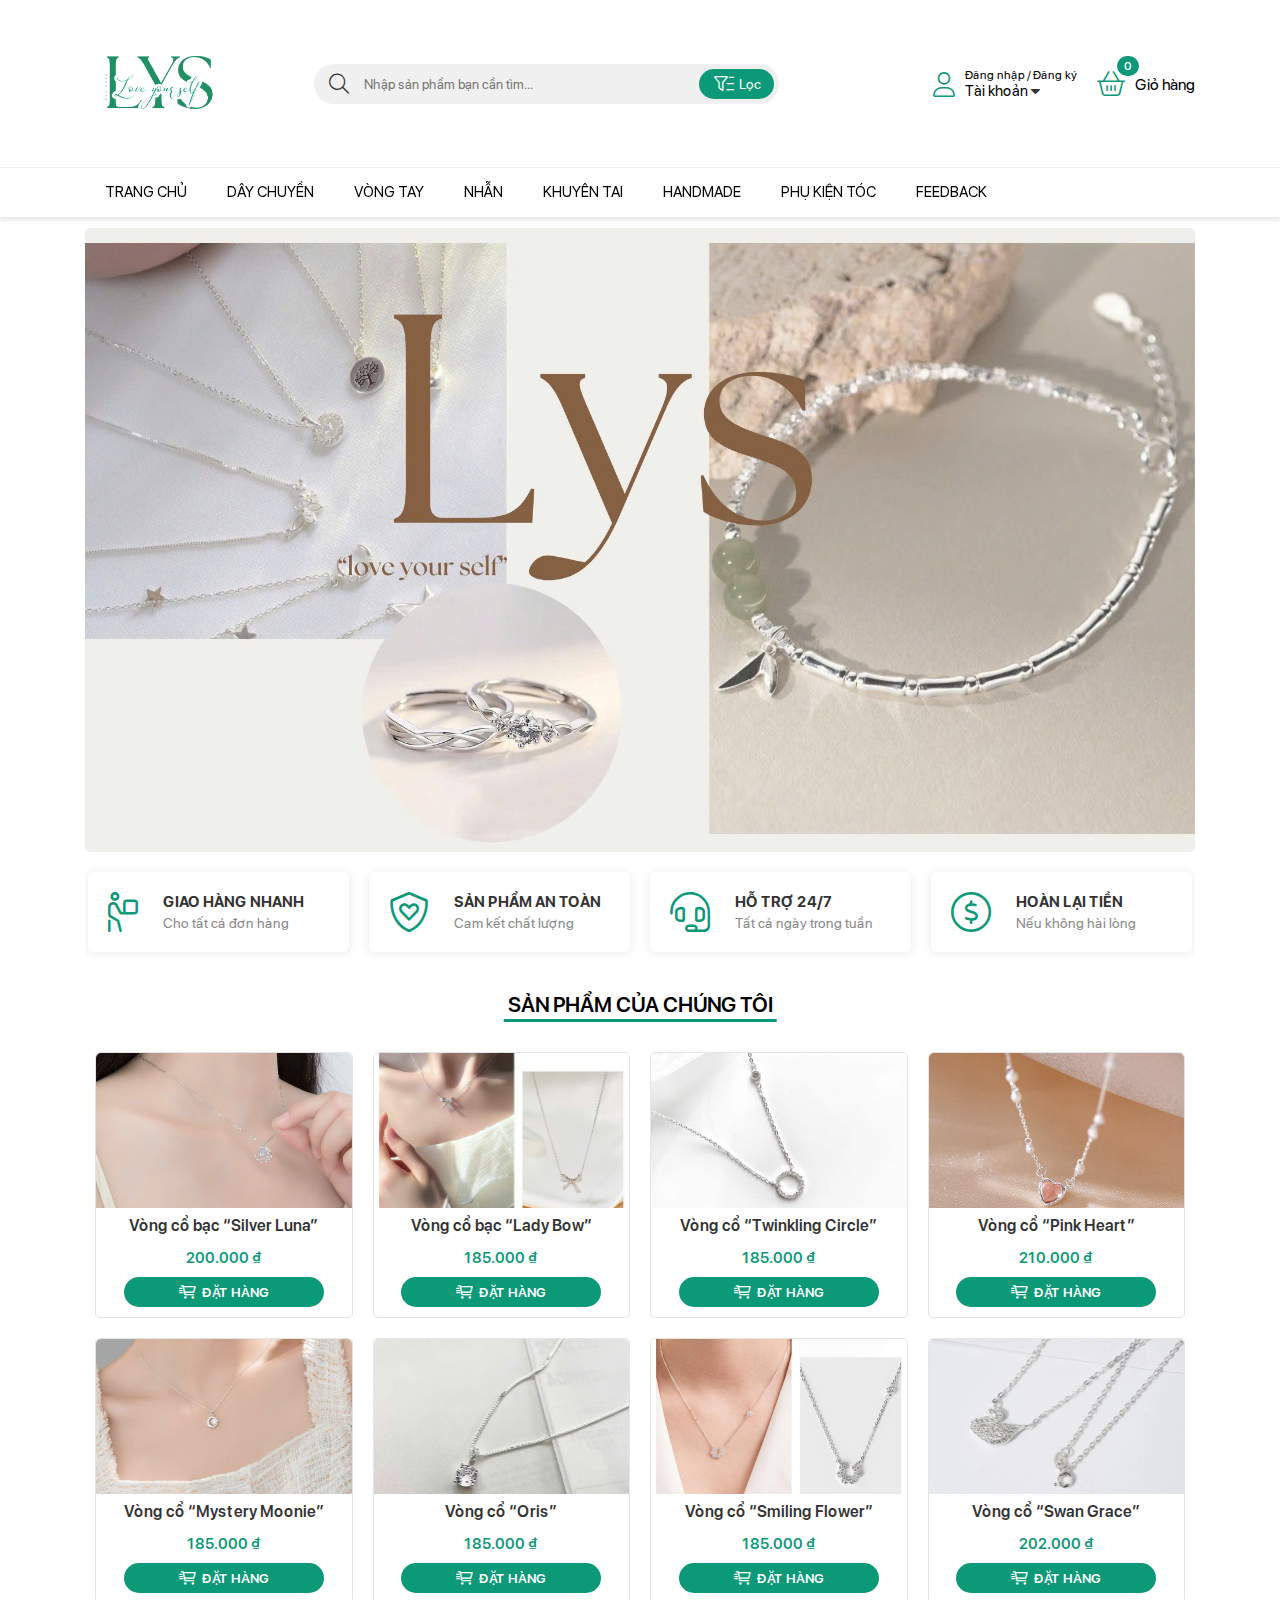
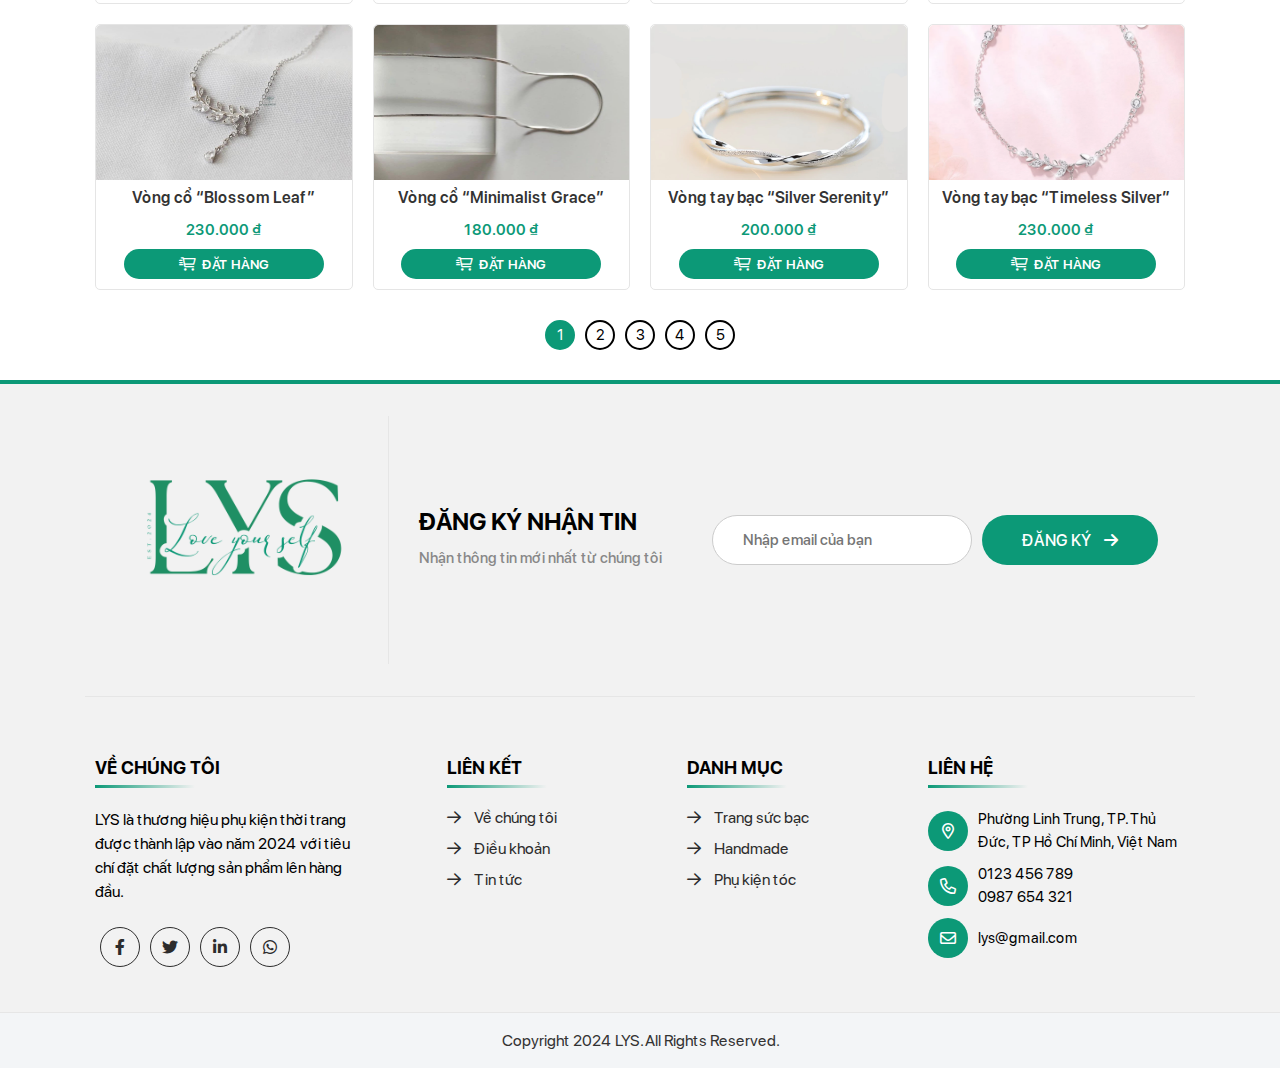
<file: index.html>
<!DOCTYPE html>
<html lang="en">

<head>
    <meta charset="UTF-8">
    <meta http-equiv="X-UA-Compatible" content="IE=edge">
    <meta name="viewport" content="width=device-width, initial-scale=1.0">
    <title>LYS</title>
    <link href='./assets/img/logo.png' rel='icon' type='image/x-icon' />
    <link rel="stylesheet" href="./assets/css/main.css">
    <link rel="stylesheet" href="./assets/css/home-responsive.css">
    <link rel="stylesheet" href="./assets/css/toast-message.css">
    <link rel="stylesheet" href="./assets/font/font-awesome-pro-v6-6.2.0/css/all.min.css"/>
    <script src="./js/checkout.js" defer></script>
</head>
<body>
    <header>
        <div class="header-top">
            <div class="container">
                <div class="header-top-left">
                    <ul class="header-top-list">
                        <li><a href=""><i class="fa-regular fa-phone"></i> 0123 456 789 (miễn phí)</a></li>
                        <li><a href=""><i class="fa-light fa-location-dot"></i> Xem vị trí cửa hàng</a></li>
                    </ul>
                </div>
                <div class="header-top-right">
                    <ul class="header-top-list">
                        <li><a href="">Giới thiệu</a></li>
                        <li><a href="">Cửa hàng</a></li>
                        <li><a href="">Chính sách</a></li>
                    </ul>
                </div>
            </div>
        </div>
        <div class="header-middle">
            <div class="container">
                <div class="header-middle-left">
                    <div class="header-logo">
                        <a href="">
                            <img src="./assets/img/logo.png" alt="" class="header-logo-img">
                        </a>
                    </div>
                </div>
                <div class="header-middle-center">
                    <form action="" class="form-search">
                        <span class="search-btn"><i class="fa-light fa-magnifying-glass"></i></span>
                        <input type="text" class="form-search-input" placeholder="Nhập sản phẩm bạn cần tìm..."
                            oninput="searchProducts()">
                        <button class="filter-btn"><i class="fa-light fa-filter-list"></i><span>Lọc</span></button>
                    </form>
                </div>
                <div class="header-middle-right">
                    <ul class="header-middle-right-list">
                        <li class="header-middle-right-item dnone open" onclick="openSearchMb()">
                            <div class="cart-icon-menu">
                                <i class="fa-light fa-magnifying-glass"></i>
                            </div>
                        </li>
                        <li class="header-middle-right-item close" onclick="closeSearchMb()">
                            <div class="cart-icon-menu">
                                <i class="fa-light fa-circle-xmark"></i>
                            </div>
                        </li>
                        <li class="header-middle-right-item dropdown open">
                            <i class="fa-light fa-user"></i>
                            <div class="auth-container">
                                <span class="text-dndk">Đăng nhập / Đăng ký</span>
                                <span class="text-tk">Tài khoản <i class="fa-sharp fa-solid fa-caret-down"></i></span>
                            </div>
                            <ul class="header-middle-right-menu">
                                <li><a id="login" href="javascript:;"><i class="fa-light fa-right-to-bracket"></i> Đăng nhập</a></li>
                                <li><a id="signup" href="javascript:;"><i class="fa-light fa-user-plus"></i> Đăng ký</a></li>
                            </ul>
                        </li>
                        <li class="header-middle-right-item open" onclick="openCart()">
                            <div class="cart-icon-menu">
                                <i class="fa-light fa-basket-shopping"></i>
                                <span class="count-product-cart">0</span>
                            </div>
                            <span>Giỏ hàng</span>
                        </li>
                    </ul>
                </div>
            </div>
        </div>
    </header>
    <nav class="header-bottom">
        <div class="container">
            <ul class="menu-list">
                <li class="menu-list-item"><a href="" class="menu-link">Trang chủ</a></li>
                <li class="menu-list-item" onclick="showCategory('Dây chuyền')"><a href="javascript:;" class="menu-link">Dây chuyền</a></li>
                <li class="menu-list-item" onclick="showCategory('Vòng tay')"><a href="javascript:;" class="menu-link">Vòng tay</a></li>
                <li class="menu-list-item" onclick="showCategory('Nhẫn')"><a href="javascript:;" class="menu-link">Nhẫn</a></li>
                <li class="menu-list-item" onclick="showCategory('Khuyên tai')"><a href="javascript:;" class="menu-link">Khuyên tai</a></li>
                <li class="menu-list-item" onclick="showCategory('Handmade')"><a href="javascript:;" class="menu-link">Handmade</a></li>
                <li class="menu-list-item" onclick="showCategory('Phụ kiện tóc')"><a href="javascript:;" class="menu-link">Phụ kiện tóc</a></li>
                <li class="menu-list-item" onclick="showCategory('Feedback')"><a href="javascript:;" class="menu-link">Feedback</a></li>
            </ul>
        </div>
    </nav>
    <div class="advanced-search">
        <div class="container">
            <div class="advanced-search-category">
                <span>Phân loại </span>
                <select name="" id="advanced-search-category-select" onchange="searchProducts()">
                    <option>Tất cả</option>
                    <option>Dây chuyền</option>
                    <option>Vòng tay</option>
                    <option>Nhẫn</option>
                    <option>Khuyên tai</option>
                    <option>Handmade</option>
                    <option>Phụ kiện tóc</option>
                </select>
            </div>
            <div class="advanced-search-price">
                <span>Giá từ</span>
                <input type="number" placeholder="tối thiểu" id="min-price" onchange="searchProducts()">
                <span>đến</span>
                <input type="number" placeholder="tối đa" id="max-price" onchange="searchProducts()">
                <button id="advanced-search-price-btn"><i class="fa-light fa-magnifying-glass-dollar"></i></button>
            </div>
            <div class="advanced-search-control">
                <button id="sort-ascending" onclick="searchProducts(1)"><i class="fa-regular fa-arrow-up-short-wide"></i></button>
                <button id="sort-descending" onclick="searchProducts(2)"><i class="fa-regular fa-arrow-down-wide-short"></i></button>
                <button id="reset-search" onclick="searchProducts(0)"><i class="fa-light fa-arrow-rotate-right"></i></button>
                <button onclick="closeSearchAdvanced()"><i class="fa-light fa-xmark"></i></button>
            </div>
        </div>
    </div>
    <main class="main-wrapper">
        <div class="container" id="trangchu">
            <div class="home-slider">
                <img src="./assets/img/banner-1.png" alt="">
            </div>
            <div class="home-service" id="home-service">
                <div class="home-service-item">
                    <div class="home-service-item-icon">
                        <i class="fa-light fa-person-carry-box"></i>
                    </div>
                    <div class="home-service-item-content">
                        <h4 class="home-service-item-content-h">GIAO HÀNG NHANH</h4>
                        <p class="home-service-item-content-desc">Cho tất cả đơn hàng</p>
                    </div>
                </div>
                <div class="home-service-item">
                    <div class="home-service-item-icon">
                        <i class="fa-light fa-shield-heart"></i>
                    </div>
                    <div class="home-service-item-content">
                        <h4 class="home-service-item-content-h">SẢN PHẨM AN TOÀN</h4>
                        <p class="home-service-item-content-desc">Cam kết chất lượng</p>
                    </div>
                </div>
                <div class="home-service-item">
                    <div class="home-service-item-icon">
                        <i class="fa-light fa-headset"></i>
                    </div>
                    <div class="home-service-item-content">
                        <h4 class="home-service-item-content-h">HỖ TRỢ 24/7</h4>
                        <p class="home-service-item-content-desc">Tất cả ngày trong tuần</p>
                    </div>
                </div>
                <div class="home-service-item">
                    <div class="home-service-item-icon">
                        <i class="fa-light fa-circle-dollar"></i>
                    </div>
                    <div class="home-service-item-content">
                        <h4 class="home-service-item-content-h">HOÀN LẠI TIỀN</h4>
                        <p class="home-service-item-content-desc">Nếu không hài lòng</p>
                    </div>
                </div>
            </div>
            <div class="home-title-block" id="home-title">
                <h2 class="home-title">Sản phẩm của chúng tôi</h2>
            </div>
            <div class="home-products" id="home-products">
            </div>
            <div class="page-nav">
                <ul class="page-nav-list">
                </ul>
            </div>
        </div>
        <div class="container" id="account-user">
            <div class="main-account">
                <div class="main-account-header">
                    <h3>Thông tin tài khoản của bạn</h3>
                    <p>Quản lý thông tin để bảo mật tài khoản</p>
                </div>
                <div class="main-account-body">
                    <div class="main-account-body-col">
                        <form action="" class="info-user">
                            <div class="form-group">
                                <label for="infoname" class="form-label">Họ và tên</label>
                                <input class="form-control" type="text" name="infoname" id="infoname" placeholder="">
                            </div>
                            <div class="form-group">
                                <label for="infophone" class="form-label">Số điện thoại</label>
                                <input class="form-control" type="text" name="infophone" id="infophone" disabled="true"
                                    placeholder="">
                            </div>
                            <div class="form-group">
                                <label for="infoemail" class="form-label">Email</label>
                                <input class="form-control" type="email" name="infoemail" id="infoemail"
                                    placeholder="Thêm địa chỉ email của bạn">
                                <span class="inforemail-error form-message"></span>
                            </div>
                            <div class="form-group">
                                <label for="infoaddress" class="form-label">Địa chỉ</label>
                                <input class="form-control" type="text" name="infoaddress" id="infoaddress"
                                    placeholder="Thêm địa chỉ giao hàng của bạn">
                            </div>
                        </form>
                    </div>
                    <div class="main-account-body-col">
                        <form action="" class="change-password">
                            <div class="form-group">
                                <label for="" class="form-label w60">Mật khẩu hiện tại</label>
                                <input class="form-control" type="password" name="" id="password-cur-info"
                                    placeholder="Nhập mật khẩu hiện tại">
                                <span class="password-cur-info-error form-message"></span>
                            </div>
                            <div class="form-group">
                                <label for="" class="form-label w60">Mật khẩu mới </label>
                                <input class="form-control" type="password" name="" id="password-after-info"
                                    placeholder="Nhập mật khẩu mới">
                                <span class="password-after-info-error form-message"></span>
                            </div>
                            <div class="form-group">
                                <label for="" class="form-label w60">Xác nhận mật khẩu mới</label>
                                <input class="form-control" type="password" name="" id="password-comfirm-info"
                                    placeholder="Nhập lại mật khẩu mới">
                                <span class="password-after-comfirm-error form-message"></span>
                            </div>
                        </form>
                    </div>
                    <div class="main-account-body-row">
                        <div>
                            <button id="save-info-user" onclick="changeInformation()"><i
                                    class="fa-regular fa-floppy-disk"></i> Lưu thay đổi</button>
                        </div>
                        <div>
                            <button id="save-password" onclick="changePassword()"><i class="fa-regular fa-key"></i> Đổi
                                mật khẩu</button>
                        </div>
                    </div>
                </div>
            </div>
        </div>
        <div class="container" id="order-history">
            <div class="main-account">
                <div class="main-account-header">
                    <h3>Quản lý đơn hàng của bạn</h3>
                    <p>Xem chi tiết, trạng thái của những đơn hàng đã đặt.</p>
                </div>
                <div class="main-account-body">
                    <div class="order-history-section">
                    </div>
                </div>
            </div>
        </div>
    </main>
    <div class="modal product-detail">
        <button class="modal-close close-popup"><i class="fa-thin fa-xmark"></i></button>
        <div class="modal-container mdl-cnt" id="product-detail-content">
        </div>
    </div>
    <div class="modal signup-login">
        <div class="modal-container">
            <button class="form-close" onclick="closeModal()"><i class="fa-regular fa-xmark"></i></button>
            <div class="forms mdl-cnt">
                <div class="form-content sign-up">
                    <h3 class="form-title">
                        Đăng ký tài khoản
                    </h3>
                    <p class="form-description">Đăng ký thành viên để mua hàng và nhận những ưu đãi đặc biệt từ chúng
                        tôi </p>
                    <form action="" class="signup-form">
                        <div class="form-group">
                            <label for="fullname" class="form-label">Họ và tên</label>
                            <input id="fullname" name="fullname" type="text" placeholder="Nhập họ tên"
                                class="form-control">
                            <span class="form-message-name form-message"></span>
                        </div>
                        <div class="form-group">
                            <label for="phone" class="form-label">Số điện thoại</label>
                            <input id="phone" name="phone" type="text" placeholder="Nhập số điện thoại"
                                class="form-control">
                            <span class="form-message-phone form-message"></span>
                        </div>
                        <div class="form-group">
                            <label for="password" class="form-label">Mật khẩu</label>
                            <input id="password" name="password" type="password" placeholder="Nhập mật khẩu"
                                class="form-control">
                            <span class="form-message-password form-message"></span>
                        </div>
                        <div class="form-group">
                            <label for="password_confirmation" class="form-label">Nhập lại mật khẩu</label>
                            <input id="password_confirmation" name="password_confirmation"
                                placeholder="Nhập lại mật khẩu" type="password" class="form-control">
                            <span class="form-message-password-confi form-message"></span>
                        </div>
                        <div class="form-group">
                            <input class="checkbox" name="checkbox" required="" type="checkbox" id="checkbox-signup">
                            <label for="checkbox-signup" class="form-checkbox">Tôi đồng ý với <a href="#"
                                    title="chính sách trang web" target="_blank">chính sách trang web</a></label>
                            <p class="form-message-checkbox form-message"></p>
                        </div>
                        <button class="form-submit" id="signup-button">Đăng ký</button>
                    </form>
                    <p class="change-login">Bạn đã có tài khoản ? <a href="javascript:;" class="login-link">Đăng nhập
                            ngay</a></p>
                </div>
                <div class="form-content login">
                    <h3 class="form-title">Đăng nhập tài khoản</h3>
                    <p class="form-description">Đăng nhập thành viên để mua hàng và nhận những ưu đãi đặc biệt từ chúng
                        tôi</p>
                    <form action="" class="login-form">
                        <div class="form-group">
                            <label for="phone" class="form-label">Số điện thoại</label>
                            <input id="phone-login" name="phone" type="text" placeholder="Nhập số điện thoại"
                                class="form-control">
                            <span class="form-message phonelog"></span>
                        </div>
                        <div class="form-group">
                            <label for="password" class="form-label">Mật khẩu</label>
                            <input id="password-login" name="password" type="password" placeholder="Nhập mật khẩu"
                                class="form-control">
                            <span class="form-message-check-login form-message"></span>
                        </div>
                        <button class="form-submit" id="login-button">Đăng nhập</button>
                    </form>
                    <p class="change-login">Bạn chưa có tài khoản ? <a href="javascript:;" class="signup-link">Đăng kí
                            ngay</a></p>
                </div>
            </div>
        </div>
    </div>
    <div class="modal-cart">
        <div class="cart-container">
            <div class="cart-header">
                <h3 class="cart-header-title"><i class="fa-regular fa-basket-shopping-simple"></i> Giỏ hàng</h3>
                <button class="cart-close" onclick="closeCart()"><i class="fa-sharp fa-solid fa-xmark"></i></button>
            </div>
            <div class="cart-body">
                <div class="gio-hang-trong">
                    <i class="fa-thin fa-cart-xmark"></i>
                    <p>Không có sản phẩm nào trong giỏ hàng của bạn</p>
                </div>
                <ul class="cart-list">
                </ul>
            </div>
            <div class="cart-footer">
                <div class="cart-total-price">
                    <p class="text-tt">Tổng tiền:</p>
                    <p class="text-price">0đ</p>
                </div>
                <div class="cart-footer-payment">
                    <button class="them-mon"><i class="fa-regular fa-plus"></i> Thêm sản phẩm</button>
                    <button class="thanh-toan disabled">Thanh toán</button>
                </div>
            </div>
        </div>
    </div>
    <div class="modal detail-order">
        <div class="modal-container mdl-cnt">
            <h3 class="modal-container-title">Thông tin đơn hàng</h3>
            <button class="form-close" onclick="closeModal()"><i class="fa-regular fa-xmark"></i></button>
            <div class="detail-order-content">
            </div>
        </div>
    </div>
    <footer class="footer">
        <div class="container">
            <div class="footer-top">
                <div class="footer-top-content">
                    <div class="footer-top-img">
                        <img src="./assets/img/logo1.png" alt="">
                    </div>
                    <div class="footer-top-subbox">
                        <div class="footer-top-subs">
                            <h2 class="footer-top-subs-title">Đăng ký nhận tin</h2>
                            <p class="footer-top-subs-text">Nhận thông tin mới nhất từ chúng tôi</p>
                        </div>
                        <form class="form-ground">
                            <input type="email" class="form-ground-input" placeholder="Nhập email của bạn">
                            <button class="form-ground-btn">
                                <span>ĐĂNG KÝ</span>
                                <i class="fa-solid fa-arrow-right"></i>
                            </button>
                        </form>
                    </div>
                </div>
            </div>
        </div>
        <div class="widget-area">
            <div class="container">
                <div class="widget-row">
                    <div class="widget-row-col-1">
                        <h3 class="widget-title">Về chúng tôi</h3>
                        <div class="widget-row-col-content">
                            <p>LYS là thương hiệu phụ kiện thời trang được thành lập vào năm 2024 với tiêu chí đặt chất lượng sản phẩm lên hàng đầu.</p>
                        </div>
                        <div class="widget-social">
                            <div class="widget-social-item">
                                <a href="">
                                    <i class="fab fa-facebook-f"></i>
                                </a>
                            </div>
                            <div class="widget-social-item">
                                <a href="">
                                    <i class="fab fa-twitter"></i>
                                </a>
                            </div>
                            <div class="widget-social-item">
                                <a href="">
                                    <i class="fab fa-linkedin-in"></i>
                                </a>
                            </div>
                            <div class="widget-social-item">
                                <a href="">
                                    <i class="fab fa-whatsapp"></i>
                                </a>
                            </div>
                        </div>
                    </div>
                    <div class="widget-row-col">
                        <h3 class="widget-title">Liên kết</h3>
                        <ul class="widget-contact">
                            <li class="widget-contact-item">
                                <a href="">
                                    <i class="fa-regular fa-arrow-right"></i>
                                    <span>Về chúng tôi</span>
                                </a>
                            </li>
                            <li class="widget-contact-item">
                                <a href="">
                                    <i class="fa-regular fa-arrow-right"></i>
                                    <span>Điều khoản</span>
                                </a>
                            </li>
                            <li class="widget-contact-item">
                                <a href="">
                                    <i class="fa-regular fa-arrow-right"></i>
                                    <span>Tin tức</span>
                                </a>
                            </li>
                        </ul>
                    </div>
                    <div class="widget-row-col">
                        <h3 class="widget-title">Danh mục</h3>
                        <ul class="widget-contact">
                            <li class="widget-contact-item">
                                <a href="">
                                    <i class="fa-regular fa-arrow-right"></i>
                                    <span>Trang sức bạc</span>
                                </a>
                            </li>
                            <li class="widget-contact-item">
                                <a href="">
                                    <i class="fa-regular fa-arrow-right"></i>
                                    <span>Handmade</span>
                                </a>
                            </li>
                            <li class="widget-contact-item">
                                <a href="">
                                    <i class="fa-regular fa-arrow-right"></i>
                                    <span>Phụ kiện tóc</span>
                                </a>
                            </li>
                        </ul>
                    </div>
                    <div class="widget-row-col-1">
                        <h3 class="widget-title">Liên hệ</h3>
                        <div class="contact">
                            <div class="contact-item">
                                <div class="contact-item-icon">
                                    <i class="fa-regular fa-location-dot"></i>
                                </div>
                                <div class="contact-content">
                                    <span>Phường Linh Trung, TP. Thủ Đức, TP Hồ Chí Minh, Việt Nam</span>
                                </div>
                            </div>
                            <div class="contact-item">
                                <div class="contact-item-icon">
                                    <i class="fa-regular fa-phone"></i>
                                </div>
                                <div class="contact-content contact-item-phone">
                                    <span>0123 456 789</span>
                                    <br>
                                    <span>0987 654 321</span>
                                </div>
                            </div>
                            <div class="contact-item">
                                <div class="contact-item-icon">
                                    <i class="fa-regular fa-envelope"></i>
                                </div>
                                <div class="contact-content conatct-item-email">
                                    <span>lys@gmail.com</span><br />
                                </div>
                            </div>
                        </div>
                    </div>
                </div>
            </div>
        </div>
    </footer>
    <div class="copyright-wrap">
        <div class="container">
            <div class="copyright-content">
                <p>Copyright 2024 LYS. All Rights Reserved.</p>
            </div>
        </div>
    </div>
    <div class="back-to-top">
        <a href="#"><i class="fa-regular fa-arrow-up"></i></a>
    </div>
    <div class="checkout-page">
        <div class="checkout-header">
            <div class="checkout-return">
                <button onclick="closecheckout()"><i class="fa-regular fa-chevron-left"></i></button>
            </div>
            <h2 class="checkout-title">THANH TOÁN VÀ GIAO HÀNG</h2>
        </div>
        <main class="checkout-section container">
            <div class="checkout-col-left">
                <div class="checkout-row">
                    <div class="checkout-col-title">
                        Thông tin đơn hàng
                    </div>
                    <div class="checkout-col-content">
                        <!-- <div class="content-group">
                            <p class="checkout-content-label">Hình thức giao nhận</p>
                            <div class="checkout-type-order">
                                <button class="type-order-btn active" id="giaotannoi">
                                    <i class="fa-duotone fa-moped"
                                        style="--fa-secondary-opacity: 1.0; --fa-primary-color: dodgerblue; --fa-secondary-color: #ffb100;"></i>
                                    Giao tận nơi
                                </button>
                                <button class="type-order-btn" id="tudenlay">
                                    <i class="fa-duotone fa-box-heart"
                                        style="--fa-secondary-opacity: 1.0; --fa-primary-color: pink; --fa-secondary-color: palevioletred;"></i>
                                    Tự đến lấy
                                </button>
                            </div>
                        </div> -->
                        <div class="content-group">
                            <p class="checkout-content-label">Ngày giao hàng</p>
                            <div class="date-order">
                            </div>
                        </div>
                        <div class="content-group chk-ship" id="giaotannoi-group">
                            <p class="checkout-content-label">Thời gian giao hàng</p>
                            <div class="delivery-time">
                                <input type="radio" name="giaongay" id="giaongay" class="radio">
                                <label for="giaongay">Giao ngay khi xong</label>
                            </div>
                            <div class="delivery-time">
                                <input type="radio" name="giaongay" id="deliverytime" class="radio">
                                <label for="deliverytime">Giao vào giờ</label>
                                <select class="choise-time">
                                    <option data-hours="08" value="08:00" selected="selected">08:00 - 09:00</option>

                                    <option data-hours="09" value="09:00">09:00 - 10:00</option>

                                    <option data-hours="10" value="10:00"> 10:00 - 11:00</option>

                                    <option data-hours="11" value="11:00"> 11:00 - 12:00</option>

                                    <option data-hours="12" value="12:00"> 12:00 - 13:00</option>

                                    <option data-hours="13" value="13:00"> 13:00 - 14:00</option>

                                    <option data-hours="14" value="14:00"> 14:00 - 15:00</option>

                                    <option data-hours="15" value="15:00"> 15:00 - 16:00</option>

                                    <option data-hours="16" value="16:00"> 16:00 - 17:00</option>

                                    <option data-hours="17" value="17:00"> 17:00 - 18:00</option>

                                    <option data-hours="18" value="18:00"> 18:00 - 19:00</option>

                                    <option data-hours="19" value="19:00"> 19:00 - 20:00</option>

                                    <option data-hours="20" value="20:00"> 20:00 - 21:00</option>

                                    <option data-hours="21" value="21:00"> 21:00 - 22:00</option>

                                </select>
                            </div>
                        </div>
                        <div class="content-group" id="tudenlay-group">
                            <p class="checkout-content-label">Lấy hàng tại chi nhánh</p>
                            <div class="delivery-time">
                                <input type="radio" name="chinhanh" id="chinhanh-1" class="radio">
                                <label for="chinhanh-1">273 An Dương Vương, Phường 3, Quận 5</label>
                            </div>
                            <div class="delivery-time">
                                <input type="radio" name="chinhanh" id="chinhanh-2" class="radio">
                                <label for="chinhanh-2">04 Tôn Đức Thắng, Phường Bến Nghé, Quận 1</label>
                            </div>
                        </div>
                        <div class="content-group">
                            <p class="checkout-content-label">Ghi chú đơn hàng</p>
                            <textarea type="text" class="note-order" placeholder="Nhập ghi chú"></textarea>
                        </div>
                    </div>
                </div>
                <div class="checkout-row">
                    <div class="checkout-col-title">
                        Thông tin người nhận
                    </div>
                    <div class="checkout-col-content">
                        <div class="content-group">
                            <form action="" class="info-nhan-hang">
                                <div class="form-group">
                                    <input id="tennguoinhan" name="tennguoinhan" type="text"
                                        placeholder="Tên người nhận" class="form-control">
                                    <span class="form-message"></span>
                                </div>
                                <div class="form-group">
                                    <input id="sdtnhan" name="sdtnhan" type="text" placeholder="Số điện thoại nhận hàng"
                                        class="form-control">
                                    <span class="form-message"></span>
                                </div>
                                <div class="form-group">
                                    <input id="diachinhan" name="diachinhan" type="text" placeholder="Địa chỉ nhận hàng"
                                        class="form-control chk-ship">
                                    <span class="form-message"></span>
                                </div>
                            </form>
                        </div>
                    </div>
                </div>
            </div>
            <div class="checkout-col-right">
                <p class="checkout-content-label">Đơn hàng</p>
                <div class="bill-total" id="list-order-checkout">
                </div>
                <div class="bill-payment">
                    <div class="total-bill-order">
                    </div>
                    <div class="policy-note">
                        Bằng việc bấm vào nút “Đặt hàng”, tôi đồng ý với
                        <a href="#" target="_blank">chính sách hoạt động</a>
                        của chúng tôi.
                    </div>
                </div>
                <div class="total-checkout">
                    <div class="text">Tổng tiền</div>
                    <div class="price-bill">
                        <div class="price-final" id="checkout-cart-price-final">0</div>
                    </div>
                </div>
                <div class="total-checkout" style="display: flex; flex-direction: column; gap:4px;">
                    <input id="magiamgia" name="magiamgia" type="text"
                    placeholder="Mã giảm giá" class="form-control">
                <p class="form-message" id="magiamgia-error"></p>
                </div>
                <button id="complete-checkout-btn">Đặt hàng</button>
            </div>
        </main>
    </div>
    <div id="toast"></div>
    <script src="./js/initialization.js"></script>
    <script src="./js/main.js"></script>
    
    <script src="./js/toast-message.js"></script>
</body>
</html>
</file>
<file: assets/css/main.css>
@font-face{font-family:'SFProDisplay';src:url('../font/SFPRODISPLAY/SFProDisplay-Regular.ttf') format('truetype');font-weight:400;font-display:fallback}
@font-face{font-family:'SFProDisplay';src:url('../font/SFPRODISPLAY/SFProDisplay-Light.ttf') format('truetype');font-weight:300;font-display:fallback}
@font-face{font-family:'SFProDisplay';src:url('../font/SFPRODISPLAY/SFProDisplay-Medium.ttf') format('truetype');font-weight:500;font-display:fallback}
@font-face{font-family:'SFProDisplay';src:url('../font/SFPRODISPLAY/SFProDisplay-Bold.ttf') format('truetype');font-weight:bold;font-display:fallback}
@font-face{font-family:'SFProDisplay';src:url('../font/SFPRODISPLAY/SFProDisplay-Semibold.ttf') format('truetype');font-weight:600;font-display:fallback}
@font-face{font-family:'SFProDisplay';src:url('../font/SFPRODISPLAY/SFProDisplay-Heavy.ttf') format('truetype');font-weight:800;font-display:fallback}

:root {
    --white: #fff;
    --black: #000;
    --text-color: #333;
    --green: #0c9977;
}

ul,
li {
    list-style: none;
    padding: 0;
}

a {
    text-decoration: none;
}

body::-webkit-scrollbar {
    width: 3px;
    /* height:50px; */
}

.home-service::-webkit-scrollbar,.menu-list::-webkit-scrollbar{
    height:4px;
    max-width: 10px;
}

.home-service::-webkit-scrollbar-track,.menu-list::-webkit-scrollbar-track,body::-webkit-scrollbar-track {
    background-color: #fafafa;
}


.home-service::-webkit-scrollbar-thumb,.menu-list::-webkit-scrollbar-thumb,body::-webkit-scrollbar-thumb {
    /* background: rgba(0, 0, 0, 0); */
    background: rgba(0, 0, 0, 0.4);
    border-radius: 10px;
    -webkit-box-shadow: rgba(255, 255, 255, 0.3) 0 0 0 1px;
    box-shadow: rgba(255, 255, 255, 0.3) 0 0 0 1px;
}

/* body:hover::-webkit-scrollbar-thumb{
    background: rgba(0, 0, 0, 0.45);
} */

* {
    padding: 0;
    margin: 0;
    box-sizing: border-box;
}

html {
    scroll-behavior: smooth;
}


body {
    background-color: #fff;
    position: relative;
}

body,input,button,textarea,pre {
    font-family: SFProDisplay, sans-serif;
    -webkit-tap-highlight-color: rgba(0, 0, 0, 0)
}

/* Chrome, Safari, Edge, Opera */
input::-webkit-outer-spin-button,input::-webkit-inner-spin-button {
    -webkit-appearance: none;
    margin: 0;
}

/* Firefox */
input[type=number] {
    -moz-appearance: textfield;
}

/* Custom radio buttons */
input[type="radio"]+label {
    display: inline-block;
    cursor: pointer;
    position: relative;
    padding-left: 30px;
    margin-right: 15px;
}

input[type="radio"]+label:before {
    content: "";
    display: block;
    width: 22px;
    height: 22px;
    margin-right: 14px;
    position: absolute;
    top: -3px;
    left: 0;
    border: 1px solid #aaa;
    background-color: #fff;
    border-radius: 50%;
}

input[type="radio"] {
    display: none !important;
}

input[type="radio"]:checked+label:after {
    content: "";
    display: block;
    position: absolute;
    top: 3px;
    left: 6px;
    width: 12px;
    height: 12px;
    border-radius: 50%;
    background: var(--green);
}

input[type="radio"]:checked+label:before {
    border: 1px solid var(--green);
}

/* Custom checkbox */
input[type="checkbox"]+label {
    display: inline-block;
    cursor: pointer;
    position: relative;
    padding-left: 30px;
    margin-right: 15px;
    font-size: 13px;
}


input[type="checkbox"]+label:before {
    content: "";
    display: block;
    width: 18px;
    height: 18px;
    margin-right: 14px;
    position: absolute;
    top: -3px;
    left: 0;
    border: 1px solid #aaa;
    background-color: #fff;
    border-radius: 3px;
}

input[type="checkbox"] {
    display: none !important;
}

input[type="checkbox"]:checked+label:after {
    content: "\f00c";
    font-family: "Font Awesome 6 Pro";
    font-size: 15px;
    line-height: 16px;
    color: var(--white);
    display: block;
    position: absolute;
    top: 0;
    left: 4px;
    width: 16px;
    height: 16px;
}

input[type="checkbox"]:checked+label:before {
    border: 1px solid var(--green);
    background-color: var(--green);
}

.container {
    max-width: 1130px;
    padding: 0 10px;
    margin: 0 auto;
}

.dnone{
    display: none!important;
}


/* Header Menu */
header {
    background-color: var(--white);
    position: sticky;
    top:0;
    z-index: 15;    
}

.header-top {
    background-color: var(--green);
    height: 30px;
    width: 100%;
    display: none;
}

.header-top .container {
    display: flex;
    justify-content: space-between;
    align-items: center;
    height: 100%;
}

.header-top-list {
    display: flex;
    align-items: center;
    column-gap: 20px;
}

.header-top-list a {
    color: var(--white);
    font-size: 14px;
}

.header-top-list a i {
    margin-right: 4px;
}

.header-middle{
    box-shadow: inset 0px -0.5px 0px #e6e6e6;
}

.header-middle .container {
    padding: 7px 10px;
    display: flex;
    align-items: center;
    justify-content: space-between;
}

.header-logo-img {
    width: 150px;
}

.header-middle-center {
    padding: 0 30px;
    flex: 1;
}

.form-search {
    display: flex;
    justify-content: center;
    position: relative;
}

.form-search-input {
    height: 40px;
    outline: none;
    border: none;
    background-color: #f0f0f0;
    padding: 10px 20px;
    padding-left: 0;
    border-top-right-radius: 99px;
    border-bottom-right-radius: 99px;
    width: 65%;
    /* border: 1px solid #e6ecf0;
    background-color: #f5f8fa; */
}

.filter-btn,.search-btn {
    border: none;
    outline: none;
    font-size: 20px;
    height: 40px;
    padding: 0 15px;
    color: var(--text-color);
    cursor: pointer;
    display: flex;
    align-items: center;
}

.search-btn {
    background-color: #f0f0f0;
    border-top-left-radius: 99px;
    border-bottom-left-radius: 99px;
}

.filter-btn{
    background-color: var(--green);
    height: 30px;
    color: var(--white);
    width: 75px;
    border-radius: 99px;
    position: relative;
    right: 80px;
    top: 5px
}

.filter-btn span{
    font-size: 14px;
    margin-left: 5px;
}

.header-middle-right>ul {
    display: flex;
    column-gap: 20px;
}

.header-middle-right-item {
    display: flex;
    align-items: center;
    cursor: pointer;
}

.auth-container {
    display: flex;
    flex-direction: column;
}

.text-dndk {
    font-size: 12px;
}

.text-tk {
    font-size: 15px;
}

.header-middle-right-item {
    position: relative;
}

.header-middle-right-item i {
    font-size: 25px;
    margin-right: 10px;
    color: var(--green);
}

.text-tk i {
    font-size: 14px !important;
    color: var(--text-color) !important;
}

.cart-icon-menu {
    position: relative;
}

.cart-icon-menu span {
    color: var(--white);
    background: var(--green);
    height: 20px;
    left: 20px;
    top: -15px;
    border-radius: 40px;
    display: inline-block;
    text-align: center;
    line-height: 20px;
    font-size: 12px;
    font-weight: 500;
    position: absolute;
    padding: 0px 7px;
    z-index: 999999;
}

@keyframes slidein {
    from {
        left: -300px;
        top: 800px;
    }
    to {
        left: 20px;
        top: -15px;
    }
}


.header-middle-right-item:hover .header-middle-right-menu {
    visibility: visible;
    /* transform: scale(1); */
    transform: translateY(0);
    opacity: 1;
}

.header-middle-right-menu {
    position: absolute;
    top: calc(100% + 10px);
    border-radius: 5px;
    background-color: var(--white);
    border: 1px solid rgb(239, 239, 239);
    box-shadow: rgb(0 0 0 / 18%) 0px 6px 12px 0px;
    min-width: 200px;
    z-index: 2;
    visibility: hidden;
    /* transform: scale(0); */
    transform: translateY(20px);
    opacity: 0;
    transition: visibility 0.3s, transform 0.4s, opacity 0.3s;
}

/* .header-middle-right-menu::before{
    content: "";
    position: absolute;
    border-width: 20px 20px;
    border-style: solid;
    border-color: transparent transparent var(--white) transparent;
    top: -30px;
    left: 50%;
    transform: translateX(-50%);
    z-index: -1;
} */

.header-middle-right-menu::after {
    content: "";
    position: absolute;
    background-color: transparent;
    top: -10px;
    min-width: 200px;
    height: 10px;
}

.header-middle-right-menu li a {
    font-size: 14px;
    display: inline-block;
    padding: 8px 20px;
    color: var(--text-color);
    width: 100%;
}

.header-middle-right-menu li i {
    font-size: 14px;
    margin-right: 5px;
}

.header-middle-right-menu li:hover {
    background-color: #eee;
}

.header-middle-right-menu .border {
    border-top: 1px solid #eee;
}

.header-bottom{ 
    transition: transform 0.6s ease;
    position: fixed;
    left: 0;
    right: 0;
    background-color: var(--white);
    box-shadow: 0 3px 5px 0 rgb(0 0 0 / 10%);
    z-index: 4;
}

.header-bottom.hide{
    transform: translateY(-50px);
}

.header-middle-right-menu{
    right: 0;
}

.menu-list {
    display: flex;
    height: 49px;
    white-space: nowrap;
    overflow-x: auto;
    overflow-y: hidden;
}

.menu-link {
    color: var(--black);
    display: inline-block;
    padding: 15px 20px;
    text-transform: uppercase;
    position: relative;
    font-size: 15px;
}

.menu-link:hover::after {
    visibility: visible;
    transform: scale(1);
    opacity: 1;
}

.menu-link::after {
    content: "";
    position: absolute;
    height: 2px;
    visibility: hidden;
    transform: scale(0);
    opacity: 0;
    transition: visibility 0.3s, transform 0.3s, opacity 0.3s;
    width: 100%;
    left: 0;
    bottom: 0;
    background-color: var(--green);
    transition: all 0.3s ease;
}

.advanced-search{
    background-color: var(--white);
    position: fixed;
    z-index: 11;
    width: 100%;
    transform: translateY(-50px);
    transition: transform 0.6s ease;
}

.advanced-search.open{
    transform: translateY(0);
    box-shadow: 0 3px 5px 0 rgb(0 0 0 / 10%);
}

.advanced-search .container{
    display: flex;
    justify-content: space-around;
    align-items: center;
}

.advanced-search-price{
    display: flex;
    height: 49px;
    align-items: center;
}

#advanced-search-category-select{
    height: 35px;
    outline: none;
    border: none;
    border-radius: 5px;
    padding: 0 10px;
    background-color: #f0f0f0;
    border-right: 10px solid #f0f0f0;
    cursor: pointer;
}

.advanced-search-price input{
    border: none;
    outline: none;
    height: 35px;
    width: 140px;
    padding: 0 10px;
    background-color: #f0f0f0;
    border-radius: 5px;
}

.advanced-search span{
    margin: 0 10px;
    font-size: 15px;
    color: var(--text-color);
}

#advanced-search-price-btn,.advanced-search-control button{
    height: 35px;
    width: 35px;
    border: none;
    outline: none;
    border-radius: 5px;
    cursor: pointer;
}

#advanced-search-price-btn{
    margin-left: 10px;
    background-color: var(--green);
    color: var(--white);
    font-size: 20px;
}

.advanced-search-control button:hover{
    background-color: var(--green);
    color: var(--white);
}

/* Main Menu */
.main-wrapper {
    overflow: hidden;
    padding-top: 60px
}

.home-title-block {
    padding: 0 10px 10px;
    scroll-margin-top: 80px;
}

.home-slider{
    display: flex;
}

.home-slider img {
    width: 100%;
    height: auto;
    object-fit: cover;
    border-radius: 5px;
}

.home-service{
    display: flex;
    margin-top: 30px;
    column-gap: 20px;
    scroll-margin-top: 30px;
    white-space: nowrap;
    overflow-x: auto;
    margin: 10px 0;
    padding:10px 3px;
}

.home-service-item{
    box-shadow: 0px 1px 9px 2px #f1f1f1;
    width: 25%;   
    display: flex;
    padding: 20px;
    align-items: center;
    border-radius: 5px;
}

.home-service-item-icon i{
    font-size: 40px;
    margin-right: 25px;
    color: var(--green);
}

.home-service-item-content-h{
    font-size: 15px;
    color: var(--text-color)
}

.home-service-item-content-desc{
    margin-top: 4px;
    font-size: 14px;
    color:#888
}

.home-title {
    /* font-family: 'Lobster', cursive; */
    font-weight: 600;
    text-align: center;
    font-size: 21px;
    position: relative;
    text-transform: uppercase;
    margin-top: 30px;
}

.home-title::after {
    content: "";
    position: absolute;
    height: 3px;
    background-color: var(--green);
    width: 25%;
    left: 50%;
    transform: translate(-50%);
    bottom: -5px;
}

.no-result{
    width: 100%;
    text-align: center;
    margin: 10px 0;
}

.no-result-h{
    font-size: 25px;
    margin: 10px
}

.no-result-p{
    width: 100%;
    color: #757575;
    text-align: center;
}

.no-result i{
    color: #757575;
    font-size: 80px;
    margin-top: 30px;
}

.home-products {
    display: flex;
    flex-wrap: wrap;
    margin-top: 15px;
}

.col-product {
    width: 25%;
    padding: 10px;
    overflow: hidden;
}

.card-product {
    background-color: var(--white);
    border-radius: 5px;
    border: 1px solid #e5e5e5;
}

.card-header {
    border-top-left-radius: 5px;
    border-top-right-radius: 5px;
    overflow: hidden;
    position: relative;
}

.card-header strong {
    position: absolute;
    color: var(--white);
    background-color: var(--green);
    right: 5px;
    top: 5px;
    padding: 5px 10px;
    border-radius: 23px 23px 23px 0px;
    font-size: 12px;
    font-weight: 600;
    z-index: 1;
}

.card-image {
    height: 155px;
    width: 100%;
    object-fit: cover;
    transition: transform 0.4s ease;
    display: block;
}

.card-image:hover {
    transform: scale(1.05);
}

.card-image-link {
    display: block;
    width: 100%;
    height: 100%;
}

.card-content {
    padding: 8px 10px;
    text-align: center;
}

.card-title-link {
    color: var(--text-color);
    font-size: 16px;
    font-weight: 600;
}

.card-footer {
    padding: 5px 10px 10px;
}

.product-price{
    text-align: center;
}

.product-price .current-price {
    color: var(--green);
    font-weight: 600;
    font-size: 15px
}

.product-price .old-price {
    text-decoration: line-through;
    color: #808080;
    font-size: 13px;
    margin-left: 5px;
}

.product-buy {
    margin-top: 10px;
    display: flex;
    justify-content: center;
}

.card-button {
    background-color: var(--green);
    outline: none;
    border: none;
    width: 85%;
    padding: 7px;
    color: var(--white);
    border-radius: 20px;
    cursor: pointer;
    text-transform: uppercase;
    font-weight: 600;
}

.card-button:hover {
    box-shadow: inset 0 0 0 100px rgb(0 0 0 / 20%);

}

.card-button i {
    margin-right: 3px;
}

/* Page Nav  */

.page-nav,.page-nav-list {
    display: flex;
    justify-content: center;
    align-items: center;
    column-gap: 10px;
    margin-top: 10px;
}

.page-nav-item a {
    display: inline-block;
    color: var(--black);
    border: 2px solid #000;
    height: 30px;
    width: 30px;
    text-align: center;
    line-height: 27px;
    border-radius: 50%;
    font-size: 15px;
}

.page-nav-item.active a,.page-nav-item a:hover {
    background-color: var(--green);
    color: var(--white);
    border: 2px solid var(--green);
}

/*Modal Box*/
.modal {
    background-color: rgba(0, 0, 0, .6);
    position: fixed;
    top: 0;
    right: 0;
    left: 0;
    bottom: 0;
    display: flex;
    justify-content: center;
    align-items: center;
    opacity: 0;
    pointer-events: none;
    transition: opacity 0.3s ease;
    z-index: 16;
}

.modal.open {
    pointer-events: auto;
    opacity: 1;
}

.modal.open .modal-container{
    transform: scale(1);
}

.modal-close {
    background-color: rgb(0 0 0 / 40%);
    height: 50px;
    width: 50px;
    border-radius: 50%;
    font-size: 28px;
    color: var(--white);
    border: 0;
    position: absolute;
    top: 20px;
    right: 20px;
    padding: 20px;
    cursor: pointer;
    display: flex;
    justify-content: center;
    align-items: center;

}

.modal-close i {
    transition: all 0.4s;
}

.modal-close:hover i {
    transform: rotate(180deg)
}

.modal-container {
    background-color: var(--white);
    max-height: calc(100vh - 60px);
    box-shadow: 0px 4px 30px rgb(0 0 0 / 25%);
    border-radius: 5px;
    overflow: hidden;
    overflow-y: scroll;
    overflow-y: overlay;
    position: relative;
    transform: scale(0.8);
    transition: 0.3s ease;
}

.product-detail .modal-container {
    width: 585px;
}

.signup-login .modal-container {
    width: 380px;
}

.detail-order .modal-container {
    width: 550px;
}

.detail-order-content {
    padding: 20px
}

.modal-container::-webkit-scrollbar {
    width: 5px;
    height: 0;
}

.modal-container::-webkit-scrollbar-track {
    margin: 370px 0 80px;
}

.modal-container::-webkit-scrollbar-thumb {
    background: rgba(0, 0, 0, 0);
    border-radius: 10px;
    -webkit-box-shadow: rgba(255, 255, 255, 0.3) 0 0 0 1px;
    box-shadow: rgba(255, 255, 255, 0.3) 0 0 0 1px;
}

.modal-container:hover::-webkit-scrollbar-thumb {
    background: rgba(0, 0, 0, 0.45);
}

.modal-body {
    padding: 15px 20px;
}

.product-image {
    width: 100%;
    object-fit: cover;
    max-height: 375px;
}

h2.product-title {
    color: var(--black);
    font-size: 18px;
    font-weight: 600;
    margin-bottom: 10px;

}

.product-control {
    display: flex;
    justify-content: space-between;
    align-items: center;
    margin-bottom: 10px;
}

.priceBox .current-price {
    color: var(--green);
    font-weight: 600;
    font-size: 17px;
}

.priceBox .old-price {
    text-decoration: line-through;
    color: #808080;
    font-size: 13px;
    margin-left: 5px;
}

.buttons_added {
    display: -ms-inline-flexbox;
    display: inline-flex;
    white-space: nowrap;
}

.is-form {
    background-color: #f9f9f9;
    height: 25px;
    width: 25px;
    border: 1px solid #ddd;
    cursor: pointer;
    line-height: 20px;
}

.is-form:focus,.input-text:focus {
    outline: none;
}

.is-form.plus,.is-form.minus {
    border-radius: 50%;
}

.input-qty {
    background-color: #fff;
    height: 25px;
    width: 30px;
    text-align: center;
    font-size: 14px;
    display: inline-block;
    margin: 0 5px;
    border: 1px solid #ddd;
    padding: 0;
    border-radius: 5px;
    outline: none;
}

.input-qty::-webkit-outer-spin-button,
.input-qty::-webkit-inner-spin-button {
    --webkit-appearance: none;
    margin: 0;
}

.product-description {
    color: var(--text-color);
    font-size: 15px;
}

.notebox {
    border-top: 1px solid #eee;
    padding: 12px 20px;
}

.notebox-title {
    color: #808080;
    text-transform: uppercase;
    font-size: 13px;
    font-weight: 600;
    margin-bottom: 10px;
}

.text-note {
    width: 100%;
    height: 100px;
    border: none;
    outline: none;
    border-radius: 5px;
    padding: 15px;
    background-color: #F7F7F7;
    font-size: 14px;
}

.modal-footer {
    padding: 12px 20px;
    display: flex;
    justify-content: space-between;
    border-top: 1px solid #eee;
    background-color: var(--white);
    position: sticky;
    bottom: 0;
}

.price-total {
    display: flex;
    flex-direction: column;
}

.price-total .thanhtien {
    color: #808080;
    font-size: 13px;
}

.price-total .price {
    color: var(--green);
    font-weight: 600;
    font-size: 16px;
}

.modal-footer-control button {
    background-color: var(--green);
    border: none;
    outline: none;
    color: var(--white);
    padding: 10px 25px;
    font-size: 15px;
    border-radius: 25px;
    font-weight: 500;
    cursor: pointer;
}

/*  Sign up */

.modal.signup-login .modal-container {
    overflow: hidden;
}

.modal-container .forms {
    width: 200%;
    display: flex;
    align-items: center;
    /* height: 545px; */
    /* transition: height 0.2s ease; */
}

.modal-container.active .forms {
    height: 375px;
}

.modal-container.active .sign-up {
    margin-left: -50%;
}

.form-content {
    padding: 20px;
    width: 50%;
    /* transition: margin-left 0.15s ease; */
}

.form-title {
    text-align: center;
    padding-bottom: 10px;
    font-size: 20px;
}

.form-description {
    text-align: center;
    color: #808080;
    font-size: 14px;
}

.login-form,
.signup-form {
    margin-top: 15px;
}

.form-group {
    margin-bottom: 10px;
}

.form-label {
    margin-bottom: 5px;
    display: inline-block;
    font-size: 14px;
    font-weight: 600;
}

.form-control {
    width: 100%;
    height: 40px;
    padding: 8px 12px;
    border: 1px solid #e5e5e5;
    border-radius: 5px;
    outline: none;
    transition: border 0.3s linear;
}

.form-control.error {
    border-color: #0c9977;
}

.form-control:focus {
    border-color: var(--green);
}

.form-message {
    color: #0c9977;
    font-size: 13px;
    margin-top: 10px;
}

.form-submit {
    width: 100%;
    height: 40px;
    outline: none;
    border: none;
    color: var(--white);
    background-color: var(--green);
    border-radius: 5px;
    cursor: pointer;
    text-transform: uppercase;
}

.form-close {
    background-color: rgba(0, 0, 0, .3);
    height: 30px;
    width: 30px;
    line-height: 29px;
    position: absolute;
    right: 10px;
    top: 10px;
    z-index: 2;
    border-radius: 50%;
    border: none;
    outline: none;
    color: var(--white);
    cursor: pointer;
}

.change-login a,
label a {
    color: var(--green);
}

.change-login {
    padding-top: 15px;
    text-align: center;
    font-size: 16px;
}

/* Test login sign up */
.lg-container div {
    display: flex;
    align-items: center;
    justify-content: center;
}

.lg-container button {
    width: 50%;
    border: 0;
    outline: none;
    height: 40px;
    color: #fff;
    background-color: var(--green);
    cursor: pointer;
}

.lg-container button:first-of-type {
    border-right: 1px solid #eee;
}

/* Cart */
.modal-cart {
    background-color: rgba(0, 0, 0, .6);
    position: fixed;
    top: 0;
    right: 0;
    left: 0;
    bottom: 0;
    z-index: 16;
    display: flex;
    align-items: center;
    flex-direction: row;
    justify-content: flex-end;
    visibility: hidden;
}

.modal-cart.open {
    visibility: visible;

}

.modal-cart.open .cart-container {
    visibility: visible;
    transform: translateX(0);
}

.cart-container {
    overflow: hidden;
    position: relative;
    background-color: var(--white);
    width: 400px;
    height: calc(100% - 30px);
    right: 15px;
    border-radius: 10px;
    display: flex;
    flex-direction: column;
    padding-top: 66px;
    padding-bottom: 119px;
    transform: translateX(100%);
    visibility: hidden;
    transition: transform 0.5s cubic-bezier(0.645, 0.045, 0.355, 1), visibility 0.5s cubic-bezier(0.645, 0.045, 0.355, 1);
}

.cart-header {
    display: flex;
    justify-content: space-between;
    align-items: center;
    padding: 15px 20px;
    border-bottom: 1px solid #eee;
    position: absolute;
    top: 0;
    left: 0;
    width: 100%;
    background-color: var(--white);
}

.cart-header-title {
    font-weight: 600;
}

.cart-header-title i {
    color: var(--green);
    font-size: 20px;
    margin-right: 10px;
}

.cart-close {
    background-color: var(--white);
    border: none;
    outline: none;
    color: var(--black);
    border: 2px solid var(--black);
    padding: 10px;
    border-radius: 50%;
    height: 30px;
    width: 30px;
    display: flex;
    align-items: center;
    justify-content: center;
    font-size: 16px;
    cursor: pointer;
}

.cart-body {
    flex-grow: 1;
    padding: 10px 20px;
    overflow: auto;
}

.gio-hang-trong {
    display: flex;
    flex-direction: column;
    align-items: center;
    padding-top: 20px;
}

.gio-hang-trong i {
    font-size: 70px;
}

.gio-hang-trong p {
    font-size: 14px;
    margin-top: 20px;
}

.cart-item {
    list-style: none;
    padding: 15px 0;
    border-bottom: 1px solid #eee;
}

.cart-item-info {
    display: flex;
    justify-content: space-between;
}

.cart-item-title {
    font-size: 15px;
    width: 70%;
}

.cart-item-price {
    color: #666666;
    font-weight: 500;
    width: 30%;
    text-align: right;
    font-size: 14px;
}

.product-note {
    font-size: 13px;
    color: #808080;
    font-style: italic;
    margin-top: 5px;
}

.product-note i {
    margin-right: 5px;
}

.cart-item-control {
    display: flex;
    justify-content: space-between;
    margin-top: 10px;
}

.cart-item-delete {
    border: none;
    outline: none;
    background-color: var(--green);
    padding: 5px 10px;
    color: var(--white);
    border-radius: 5px;
    cursor: pointer;
    position: relative;
}

.cart-item-delete::before {
    content: "\f1f8";
    font-family: "Font Awesome 6 Pro";
    margin-right: 5px;
}

.cart-footer {
    padding: 20px;
    border-top: 1px solid #eee;
    position: absolute;
    bottom: 0;
    width: 100%;
}

.cart-total-price {

    display: flex;
    justify-content: space-between;
}

.cart-total-price .text-price,
.cart-total-price .text-tt {
    font-weight: 600;
    font-size: 18px;
}

.cart-total-price .text-price {
    color: #0c9977;
}

.cart-footer-payment {
    display: flex;
    column-gap: 10px;
    margin-top: 15px;
}

.cart-footer-payment button {
    outline: none;
    border: none;
    font-size: 15px;
    padding: 10px;
    border-radius: 5px;
    width: 50%;
    cursor: pointer;
}

button.them-mon {
    background-color: var(--white);
    border: 2px solid;
}

button.thanh-toan {
    background-color: var(--green);
    color: var(--white);
}

button.thanh-toan.disabled {
    cursor: default;
    opacity: 0.5;
    pointer-events: none;
}

#trangchu.hide {
    display: none;
}

#account-user {
    display: none !important;
}

#account-user.open {
    display: flex !important;
}

#order-history {
    display: none !important;
}

#order-history.open {
    display: flex !important;
    justify-content: center;
}

/* Trang thong tin tai khoan */
#account-user {
    display: flex;
    justify-content: center;
    background-color: #fff;
}

.sidebar-account {
    width: 20%;
    margin-right: 40px;
}

.menu-account {
    border: 1px solid #dae2e6;
}

.menu-account-item {
    padding: 10px 15px;
    color: var(--text-color);
    display: block;
    height: 100%;
    font-size: 15px;
    cursor: pointer;
}

.menu-account-item:hover,
.menu-account-item.active {
    background-color: #eee;
}

.menu-account-item:not(last-child) {
    border-bottom: 1px solid #eee;
}

.menu-account-item i {
    margin-right: 5px;
}

.main-account {
    width: 80%;
    border: 1px solid #dae2e6;
    padding: 20px;
}

.main-account.active {
    display: block;
}


.main-account-header {
    padding-bottom: 15px;
    border-bottom: 1px solid #eee;
}

.main-account-body {
    display: flex;
    flex-wrap: wrap;
}

.main-account-body-row {
    width: 100%;
    display: flex;
}

.main-account-body-row>div {
    width: 50%;
}


.main-account-body-col {
    padding-top: 10px;
    width: 50%;
}

.main-account-body-col .form-group {
    margin-right: 30px;
}

#save-password,
#save-info-user {
    border: none;
    outline: none;
    color: var(--white);
    background-color: var(--green);
    padding: 10px 15px;
    cursor: pointer;
    border-radius: 5px;
}

#save-password i,
#save-info-user i {
    margin-right: 5px;
}

input[type=number] {
    --moz-appearance: textfield;
}

/* Order History */
.order-history-section {
    padding-top: 20px;
    width: 100%;
}

.order-history-group {
    border: 1px solid #e5e5e5;
    padding: 15px;
    border-radius: 10px;
    margin-bottom: 20px;
}

.order-history {
    display: flex;
    justify-content: space-between;
    margin-bottom: 15px;
    position: relative;
}

.order-history-left {
    display: flex;
}

.order-history-left img {
    width: 100px;
    height: 100px;
    object-fit: cover;
    margin-right: 14px;
    border-radius: 5px;
}

.order-history-info p {
    margin-top: 7px;
}

.order-history-info h4 {
    font-weight: 500;
    color: var(--text-color);
    font-size: 16px;
}

.order-history-note {
    color: #0000008a;
    font-size: 14px;
}

.order-history-price {
    display: flex;
    flex-direction: column;
    justify-content: center;
}

.order-history-old-price {
    font-size: 14px;
    text-decoration: line-through;
    color: #808080;
}

.order-history-current-price {
    color: var(--green);
    font-weight: 500;
}

.order-history-control {
    border-top: 1px solid #f0f0f0;
    padding-top: 20px;
    display: flex;
    justify-content: space-between;
}

#order-history-detail,
.order-history-status-sp {
    background-color: #eee;
    padding: 5px 15px;
    border-radius: 15px;
    font-size: 14px;
    color: var(--text-color);
    text-transform: uppercase;
    position: relative;
}

.order-history-status-sp.complete{
    background-color: #27ae60;
    color: var(--white);
    padding-left: 35px;
}

.order-history-status-sp.complete::before{
    content: "\f00c";
    font-family: "Font Awesome 6 Pro";
    position: absolute;
    left: 16px;
    top: 50%;
    transform: translateY(-50%);
}

.order-history-status-sp.no-complete{
    background-color: #0c9977;
    color: var(--white);
    padding-left: 35px;
}

.order-history-status-sp.no-complete::before{
    content: "\e1d4";
    font-family: "Font Awesome 6 Pro";
    position: absolute;
    left: 16px;
    top: 50%;
    transform: translateY(-50%);
}

#order-history-detail {
    outline: none;
    border: none;
    cursor: pointer;
    background-color: #e5e5e5;
    color: var(--text-color);
}

#order-history-detail i {
    margin-right: 5px;
}

.order-history-total-desc {
    font-size: 15px;
    margin-right: 15px;
}

.order-history-toltal-price {
    color: var(--green);
    font-size: 22px;
    font-weight: 500;
}

.empty-order-section{
    text-align: center;
}

.empty-order-img{
    width: 250px;
    margin-bottom: 20px;
}

/* Footer */
/* Css footer */
.footer {
    background-color: #f2f2f2;
    margin-top: 30px;
    border-top: 4px solid var(--green);
}

.footer .container {
    margin: 0 auto;
    display: block;
}

.footer-top {
    padding: 32px 0;
    border-bottom: 1px solid #e6e6e6;
    display: flex;
    justify-content: center;
    align-items: center;
    font-size: 16px;
    font-weight: 600;
}

.footer-top-content {
    display: flex;
    line-height: 26px;
    justify-content: space-between;
}

.footer-top-img {
    border-right: 1px solid #e6e6e6;
    padding-right: 25px;
}

.footer-top-img img {
    width: 240px;
}

.footer-top-subbox {
    display: flex;
    justify-content: space-between;
    align-items: center;
    margin-left: 30px;
}

.footer-top-subs-title {
    font-size: 24px;
    font-weight: 700;
    text-transform: uppercase;
}

.footer-top-subs-text {
    font-size: 15px;
    color: #888;
    font-weight: 500;
    margin-bottom: 0;
    margin-top: 10px;
}

.form-ground {
    margin-left: 50px;
    line-height: 26px;
    display: flex;
}

.form-ground-input,
.form-ground-btn {
    height: 50px;
    border-radius: 99px;
    font-weight: 500;
    font-size: 16px;
}

.form-ground-input {
    padding: 0 30px;
    border: 1px solid #ccc;
    color: #4D5765;
    outline: none;
    font-size: 15px;
}

.form-ground-btn {
    margin-left: 10px;
    padding: 0 40px;
    cursor: pointer;
    background: #0c9977;
    overflow: hidden;
    outline: none;
    border: none;
    color: white;
    text-transform: uppercase;
}

.form-ground-btn span {
    margin-right: 10px;
}

.form-ground-btn:hover {
    color: #010f1c;
    background-color: #fff;
}

.widget-area {
    padding: 60px 0 30px;
}

.widget-row {
    display: flex;
    justify-content: space-between;
}

.widget-row-col {
    width: 15%;
}

.widget-row-col-1 {
    width: 25%;
}

.widget-row>div{
    padding: 0 10px 10px;
}

.widget-title {
    font-size: 18px;
    text-transform: uppercase;
    font-weight: 700;
    padding-bottom: 10px;
    margin-bottom: 20px;
    position: relative;
}

.widget-title::after {
    content: '';
    position: absolute;
    bottom: 0;
    left: 0;
    border-top: none;
    height: 3px;
    width: 100px;
    background-image: linear-gradient(to right, var(--green), transparent);
}

.widget-row-col-content {
    padding-bottom: 18px;
    font-size: 16px;
    font-weight: 400;
    line-height: 1.5;
}

.widget-social {
    display: flex;
}

.widget-social-item {
    margin: 5px;
    width: 40px;
    height: 40px;
    border-radius: 50%;
    border: 1px solid #2C2C2C;
    display: flex;
    justify-content: center;
    align-items: center;
    cursor: pointer;
    transition: transform 0.3s linear;
}

.widget-contact-item {
    margin-bottom: 12px;
}

.widget-contact-item i {
    transition: transform 0.3s linear;
}

.widget-contact-item a {
    color: #2C2C2C;
}

.widget-contact-item:hover i {
    transform: translateX(4px);
}

.widget-social-item:hover {
    background-color: var(--green);
    transform: scale(1.1);
    border: none;
}

.widget-social-item:hover i {
    color: #fff;
}

.widget-social-item i {
    color: #2C2C2C;
}

.widget-contact i {
    font-size: 16px;
    margin-right: 10px;
}

.widget-contact span {
    font-weight: 400;
}

.contact-item {
    display: flex;
    align-items: center;
    margin-bottom: 10px;
}

.contact-item-icon {
    width: 40px;
    height: 40px;
    border-radius: 50%;
    display: flex;
    justify-content: center;
    align-items: center;
    background: var(--green);
    color: var(--white)
}

.contact-content {
    margin-left: 10px;
    width: 80%;
    line-height: 1.5;
    font-size: 15px;
}

.copyright-wrap {
    background: #f3f5f7;
    color: var(--text-color);
    margin: unset;
    padding: 18px 0;
    border-top: 1px solid #e6e6e6;
}

.copyright-content {
    display: flex;
    align-items: center;
    justify-content: center;
}

/* Back to top */
.back-to-top a {
    visibility: hidden;
    opacity: 0;
    transform: scale(0) rotate(180deg);
    position: fixed;
    right: 40px;
    bottom: 70px;
    height: 40px;
    width: 40px;
    background-color: var(--green);
    color: var(--white);
    text-align: center;
    line-height: 40px;
    border-radius: 50%;
    transition: all 0.4s ease;
    z-index: 2;
}

.back-to-top.active a {
    visibility: visible;
    opacity: 1;
    transform: scale(1);
}

/* Checkout Page */
.checkout-page {
    background-color: #f5f5f5;
    position: fixed;
    top: 0;
    right: 0;
    left: 0;
    bottom: 0;
    z-index: 100;
    overflow-y: auto;
    transform: translateX(100%);
    transition: all 0.5s ease;
}

.checkout-page.active {
    transform: translateX(0);
}

.checkout-header {
    background-color: var(--white);
    text-align: center;
    padding: 20px;
    border-bottom: 1px solid #eee;
    position: sticky;
    top: 0;
    width: 100%;
    z-index: 10;
}

.checkout-return {
    float: left;
}

.checkout-return button {
    float: left;
    border: none;
    width: 30px;
    background-color: transparent;
    outline: none;
    font-size: 20px;
    cursor: pointer;
    color: var(--text-color);
}

.checkout-title {
    font-weight: 700;
    font-size: 20px;
    color: var(--text-color);
}

.checkout-section {
    padding-top: 15px;
    display: flex;
    column-gap: 20px;
}

.checkout-row,
.checkout-col-right {
    background-color: var(--white);
    border-radius: 5px;
    border: 1px solid rgba(0, 0, 0, 0.15);
    box-shadow: 0px 4px 10px rgb(0 0 0 / 3%);
    margin-bottom: 20px;
}

.checkout-col-right {
    border: 1px solid var(--green);
    padding: 15px;
    height: 100%;
}

.checkout-col-right .checkout-content-label {
    font-size: 17px;
}

.content-group {
    padding: 15px 20px
}

.checkout-content-label {
    color: var(--black);
    font-weight: 600;
    margin-bottom: 15px;
}

.checkout-col-left {
    width: 70%;

}

.checkout-col-right {
    width: 30%;

}

.checkout-col-title {
    padding: 15px 20px 15px 33px;
    position: relative;
    font-size: 15px;
    line-height: 100%;
    text-transform: uppercase;
    color: #222222;
    font-weight: 700;
    border-bottom: 1px solid #E7E7E7;
}

.checkout-col-title:before {
    background: var(--green);
    width: 4px;
    height: 17px;
    left: 20px;
    top: 50%;
    -webkit-transform: translateY(-50%);
    transform: translateY(-50%);
    display: block;
    content: "";
    position: absolute;
}

.checkout-type-order {
    display: flex;
    column-gap: 15px;
}

.type-order-btn {
    width: 50%;
    height: 50px;
    cursor: pointer;
    font-size: 16px;
    background-color: #f6f6f6;
    border: none;
    border-radius: 5px;
    display: flex;
    align-items: center;
    justify-content: center;
    font-weight: 600;
}

.type-order-btn:hover,
.type-order-btn.active {
    border: 1px solid var(--green);
    background-color: var(--white);
    color: var(--text-color);
}

.type-order-btn i {
    font-size: 22px;
    margin-right: 20px;
}

#tudenlay-group {
    display: none;
}

.content-group.chk-ship {
    display: flex;
    flex-direction: column;
}

.date-order {
    display: flex;
    justify-content: space-between;
    column-gap: 20px;
}

.pick-date {
    width: 100%;
    display: flex;
    flex-direction: column;
    align-items: center;
    justify-content: center;
    background: #F6F6F6;
    border-radius: 6px;
    font-size: 12px;
    -webkit-transition: 0.2s;
    transition: 0.2s;
    color: #666666;
    padding: 10px 0;
}

.pick-date.active,
.pick-date:hover {
    background: var(--green);
    color: #FFFFFF;
}

.delivery-time:not(:last-child) {
    margin-bottom: 15px;
}

.delivery-time {
    display: flex;
    align-items: center;
}

.choise-time {
    font-size: 14px;
    border: 1px solid var(--green);
    height: 32px;
    outline: none !important;
    margin-left: 30px;
    background-color: var(--white);
    border-radius: 5px;
    padding: 3px
}

.note-order {
    background: #FFF6ED;
    width: 100%;
    border: none;
    outline: none;
    min-height: 80px;
    border-radius: 6px;
    padding: 13px;
    font-size: 14px;
    line-height: 100%;
    color: #222222;
}

.bill-total {
    margin-bottom: 20px;
}

.food-total {
    display: flex;
    margin-bottom: 10px;
}

.food-total .count {
    width: 27px;
    flex-shrink: 0;
    margin-right: 40px;
    font-size: 14px;
    line-height: 140%;
    display: block;
    color: var(--text-color);
    font-weight: 600;
}

.food-total .info-food {
    -webkit-box-flex: 1;
    -ms-flex-positive: 1;
    flex-grow: 1;
}

.food-total .name-food {
    font-size: 14px;
    color: var(--text-color);
    line-height: 140%;
    font-weight: 600;
}

.bill-payment {
    padding-top: 25px;
    border-top: 1px solid #D3D3D3;
    margin-bottom: 25px;
}

.priceFlx {
    display: flex;
    justify-content: space-between;
    margin-bottom: 10px;
    font-size: 15px;
}

.policy-note {
    font-size: 12px;
    color: #666666;
    margin: 15px 0;
}

.policy-note a {
    color: var(--green);
}

.priceFlx .count {
    color: var(--green);
    font-size: 12px;
}

.price-detail span {
    font-weight: 500;
}

.total-checkout {
    display: flex;
    justify-content: space-between;
    padding-top: 20px;
    border-top: 1px solid var(--green)
}

.price-bill {
    display: flex;
    flex-direction: column;
    align-items: flex-end;
}

.price-final {
    color: var(--green);
    font-weight: 600;
}

.price-ori {
    color: #666666;
    font-size: 13px;
    display: inline-block;
    margin-top: 6px;
    text-decoration-line: line-through;
}

.discount {
    color: #629050;
}

#complete-checkout-btn {
    width: 100%;
    height: 40px;
    outline: none;
    border: none;
    cursor: pointer;
    color: var(--white);
    background-color: var(--green);
    text-align: center;
    border-radius: 5px;
    margin-top: 20px;
    font-size: 15px;
    font-weight: 600;
}
#complete-checkout-btn:active {
    background-color: #08765c;
}

.modal-container-title {
    display: inline-block;
    margin-top: 16px;
    margin-left: 20px;
    text-transform: uppercase;
}

.detail-order-item {
    display: flex;
    justify-content: space-between;
    border-bottom: 1px solid #eee;
    padding: 10px 0;
}

.detail-order-item-left {
    width: 40%;
}

.detail-order-item-right {
    white-space: nowrap;
    overflow: hidden;
    text-overflow: ellipsis;
}

.detail-order-item i {
    color: var(--green);
    margin-right: 5px;
}

.header-middle-right-item.close{
    display: none;
}
</file>
<file: assets/css/home-responsive.css>
@media (max-width: 991.98px) {
    .col-product {
        width: 33.33%;
    }

    .card-image {
        height: 170px;
    }

    .header-middle-center {
        padding: 0;
    }

    .footer-top-content{
        flex-direction: column;
        align-items: center;
    }

    .footer-top-img{
        margin-bottom: 20px;
        border: none;
    }

    .footer-top-subs-text{
        display: none;
    }

    .widget-row {
        flex-direction: row;
        flex-wrap: wrap;
        padding: 0 15px;
    }

    .widget-row-col-1 {
        width: 100%;
        padding-bottom: 20px;
    }

    .widget-row-col {
        width: 50%;
        padding-bottom: 20px;
    }

    .home-service-item{
        width: 50%;
    }
}

@media (max-width: 827px) {
    .advanced-search-price input{
        width: 70px;
    }
}

@media (max-width: 785px) {
    .header-middle-right-item>span,.auth-container{
        display: none;
    }

    .advanced-search .container{
        flex-wrap: wrap;
        padding-top: 10px;
    }

    .advanced-search-price input {
        width: 120px;
    }

    .advanced-search-price{
        order: 3;
    }

    .advanced-search {
        transform: translateY(-100%);
    }
}

@media (max-width: 575.98px) {
    .header-middle-center{
        display: none;
    }
    
    .header-middle-right-item.dnone{
        display: block!important;
    }

    .home-slider {
        padding: 0 10px;
    }


    .home-service-item{
        width: 90%;
    }

    .home-title {
        font-size: 19px;
    }

    .col-product {
        width: 100%;
        padding: 5px 10px;
    }

    .card-product {
        display: flex;
        border: none;
        padding-bottom: 10px;
        border-bottom: 1px solid #e5e5e5;
    }

    .card-header {
        width: 45%;
        object-fit: cover;
        height: 110px;
    }

    .card-image {
        height: 100%;
        border-radius: 5px;
    }

    .card-button{
        width: 100%;
        padding: 7px 20px
    }

    .product-image {
        max-height: 255px;
    }

    .food-info {
        display: flex;
        flex-direction: column;
        justify-content: flex-start;
        align-items: flex-start;
        width: 100%;
    }

    .product-buy {
        justify-content: flex-start;
    }

    .modal-container {
        height: 100vh !important;
        max-height: 100vh !important;
    }

    .modal-footer {
        position: fixed;
        bottom: 0;
        width: 100%;
    }

    .modal-close {
        z-index: 100;
        height: 30px;
        width: 30px;
        top: 10px;
        right: 10px;
    }

    .modal-cart {
        align-items: flex-end;
    }

    .cart-container {
        width: 100vw;
        right: 0;
        bottom: 0;
        height: 80vh;
        border-radius: 0;
        border-top-left-radius: 10px;
        border-top-right-radius: 10px;
        transform: translateY(100%);
    }

    .footer-top {
        padding: 30px 0;
    }

    .footer-top-img {
        display: none;
    }

    .footer-top-subbox {
        display: block;
        flex-direction: column;
        align-items: center;
        justify-content: center;
        margin: 0;
    }

    .form-ground {
        display: flex;
        margin-left: 0;
    }

    .footer-top-subs {
        margin-bottom: 15px;
        text-align: center;
    }

    .main-account-body-col{
        width: 100%;
    }

    .checkout-section{
        flex-wrap: wrap;
        padding: 5px 8px 0
    }

    .checkout-section>div{
        width: 100%;
    }

    .main-account{
        width: 97%;
    }

    .main-account{
        padding: 10px;
    }

    .order-history-control,.order-history {
        row-gap: 20px;
        flex-direction: column;
    }

    .order-history-right{
        position: absolute;
        left: 110px;
        bottom: 0;
    }

    .order-history-price{
        flex-direction: row;
        align-items: center;
    }

    .order-history-old-price{
        margin-right: 10px;
    }

    .order-history-total{
        display: flex;
        align-items: center;
        justify-content: space-between;
    }

    .order-history-toltal-price{
        font-size: 20px;
    }
}
</file>
<file: assets/css/toast-message.css>
/* Css toast message */
.toast {
    align-items: center;
    background: #fff;
    border-radius: 2px;
    padding: 20px 0;
    min-width: 400px;
    max-width: 450px;
    border-left: 4px solid;
    box-shadow: 0 5px 8px rgba(0, 0, 0, 0.08);
    transition: all linear 0.5s;
    position: relative;
}

.toast__private {
    display: flex;
}

@keyframes slideInLeft {
    from {
        opacity: 0.2;
        transform: translateX(calc(100% + 32px));
    }

    to {
        opacity: 1;
        transform: translateX(0);
    }
}

@keyframes fadeOut {
    to {
        opacity: 0;
    }
}

#toast {
    position: fixed;
    top: 32px;
    right: 32px;
    z-index: 100;
}

.toast+.toast {
    margin-top: 24px;
}

.toast__icon {
    font-size: 24px;
}

.toast__icon,
.toast__close {
    padding: 0 16px;
    line-height: 52px;
}

.toast__body {
    flex-grow: 1;
}

.toast__title {
    font-size: 16px;
    font-weight: 600;
    color: #333;
}

.toast__msg {
    font-size: 14px;
    color: #888;
    margin-top: 6px;
    line-height: 1.5;
}

.toast__close {
    font-size: 20px;
    color: rgba(0, 0, 0, 0.3);
    cursor: pointer;
}


.toast--success {
    border-color: #47d864;
}

.toast--success .toast__icon {
    color: #47d864;
}

.toast--info {
    border-color: #2f86eb;
}

.toast--info .toast__icon {
    color: #2f86eb;
}

.toast--warning {
    border-color: #ffc021;
}

.toast--warning .toast__icon {
    color: #ffc021;
}

.toast--error {
    border-color: #0c9977;
}

.toast--error .toast__icon {
    color: #0c9977;
}

.toast__background {
    height: 4px;
    background-color: #47d864;
    animation: background_time 3s linear;
    position: absolute;
    bottom: 0;
}

@keyframes background_time {
    0% {
        width: 100%;
    }

    10% {
        width: 90%;
    }

    20% {
        width: 80%;
    }

    30% {
        width: 70%;
    }

    40% {
        width: 60%;
    }

    50% {
        width: 50%;
    }

    60% {
        width: 40%;
    }

    70% {
        width: 30%;
    }

    80% {
        width: 20%;
    }

    90% {
        width: 10%;
    }

    100% {
        width: 0;
    }
}


/* Btn */
.btn {
    padding: 20px;
    margin: 5px;
    border-radius: 10px;
    cursor: pointer;
    transition: 0.2s;

}

.btn--success {
    background-color: #47d864;
}

.btn--error {
    background-color: #0c9977;
}

.btn:hover {
    transform: scale(0.98);
}

@media (max-width: 575.98px){
    .toast {
        min-width: 300px;
        max-width: 350px;
    }
}
</file>
